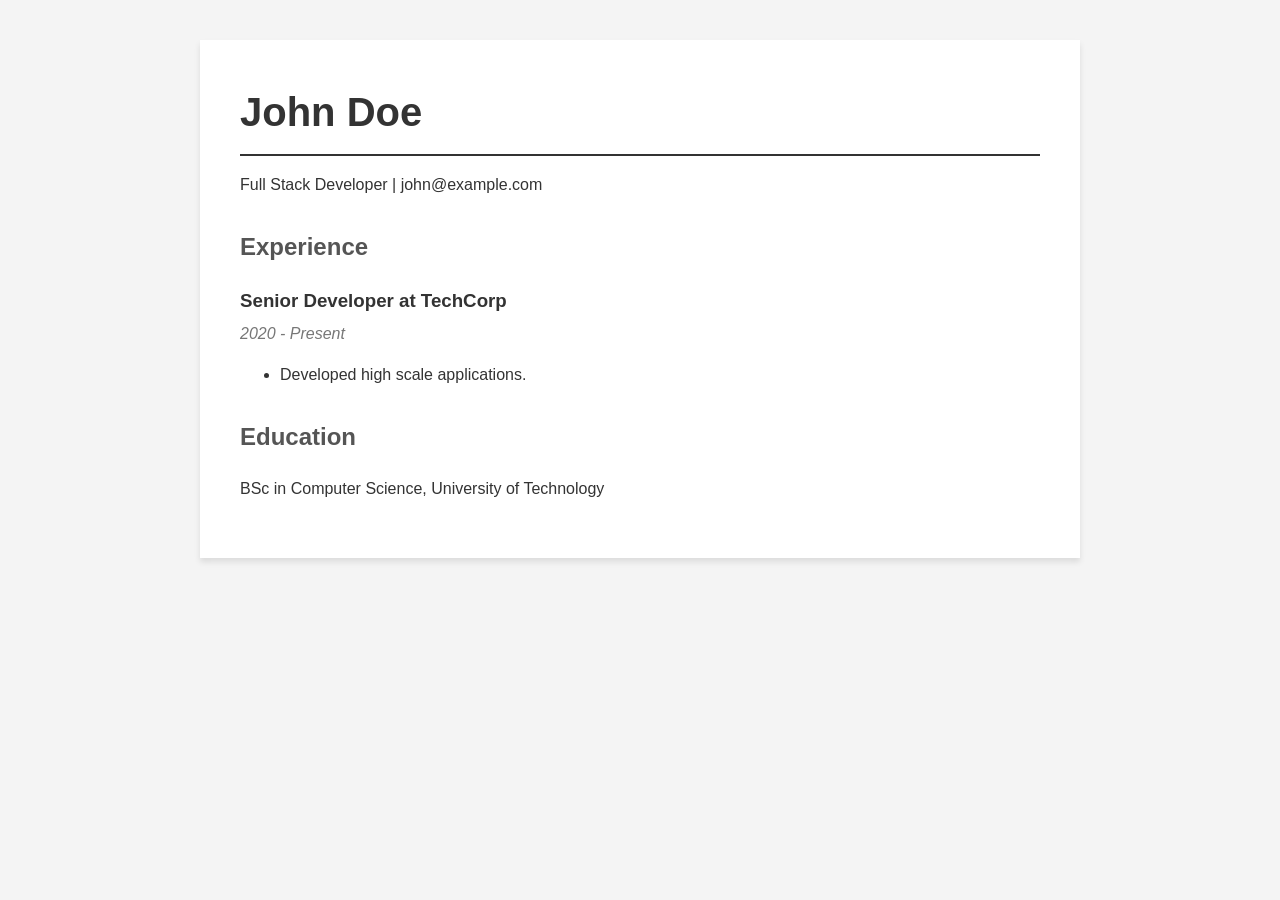
<file: index.html>
<!DOCTYPE html>
<html lang="en">
<head>
    <meta charset="UTF-8">
    <meta name="viewport" content="width=device-width, initial-scale=1.0">
    <title>Minimalist Resume</title>
    <link rel="stylesheet" href="style.css">
</head>
<body>
    <div class="container">
        <header>
            <h1>John Doe</h1>
            <p>Full Stack Developer | john@example.com</p>
        </header>
        <section>
            <h2>Experience</h2>
            <div class="job">
                <h3>Senior Developer at TechCorp</h3>
                <p>2020 - Present</p>
                <ul><li>Developed high scale applications.</li></ul>
            </div>
        </section>
        <section>
            <h2>Education</h2>
            <p>BSc in Computer Science, University of Technology</p>
        </section>
    </div>
</body>
</html>
</file>
<file: style.css>
body { font-family: 'Helvetica Neue', Helvetica, Arial, sans-serif; line-height: 1.6; color: #333; margin: 0; padding: 0; background: #f4f4f4; }
.container { max-width: 800px; margin: 40px auto; background: #fff; padding: 40px; box-shadow: 0 4px 6px rgba(0,0,0,0.1); }
header h1 { margin: 0; font-size: 2.5em; border-bottom: 2px solid #333; padding-bottom: 10px; }
h2 { color: #555; margin-top: 30px; }
.job { margin-bottom: 20px; }
.job h3 { margin: 0; }
.job p { font-style: italic; color: #777; margin: 5px 0; }
</file>
